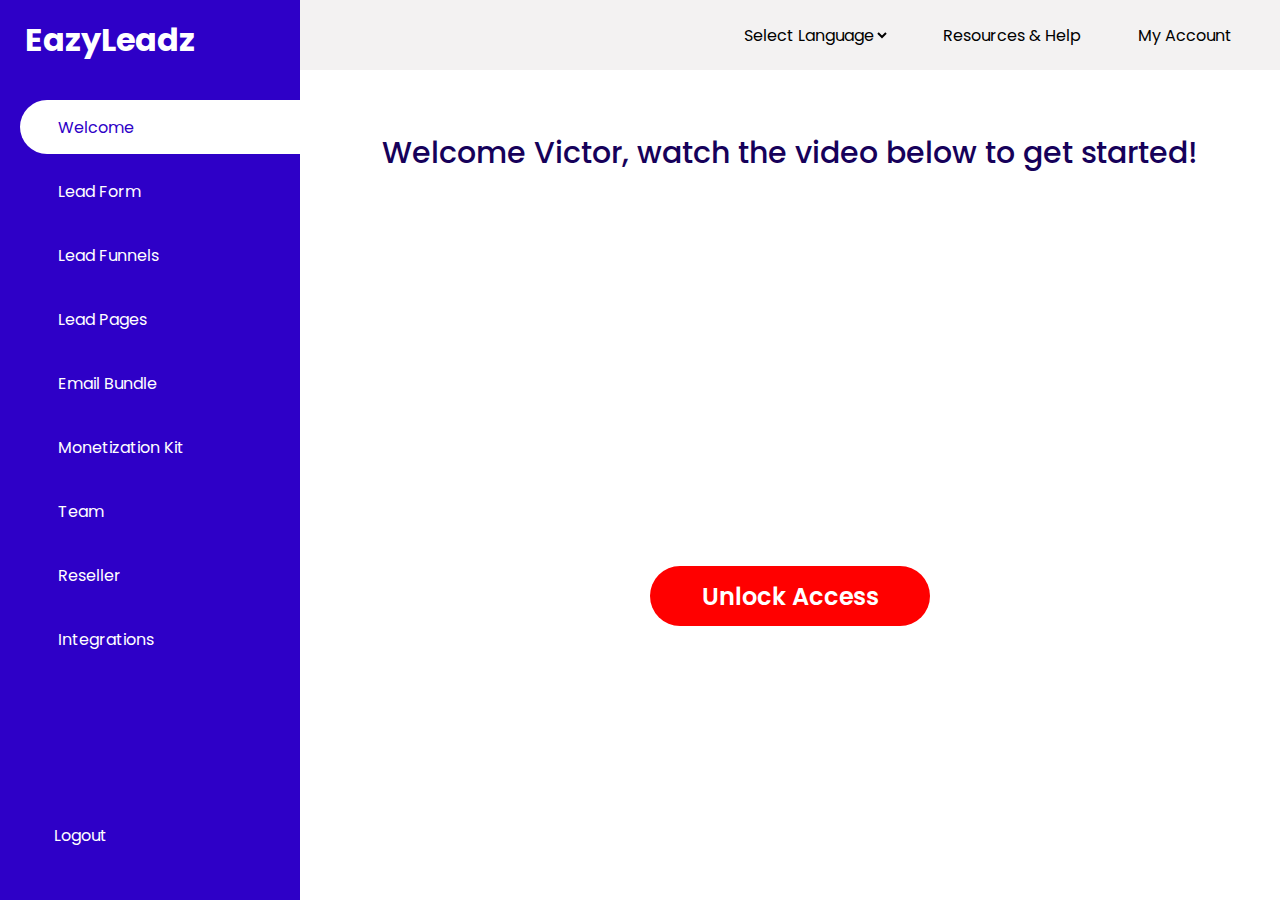
<file: dashboard.html>
<!DOCTYPE html>
<html lang="en">
<head>
    <meta charset="UTF-8">
    <meta http-equiv="X-UA-Compatible" content="IE=edge">
    <meta name="viewport" content="width=device-width, initial-scale=1.0">
    <title>Welcome</title>
    <link rel="stylesheet" href="dashboard.css">

    <link rel="preconnect" href="https://fonts.googleapis.com">
    <link rel="preconnect" href="https://fonts.gstatic.com" crossorigin>
    <link href="https://fonts.googleapis.com/css2?family=Poppins:wght@300;400;500;700;800&family=Roboto:wght@100;300;400;500;700;900&display=swap" rel="stylesheet">

    <link rel="stylesheet" href="https://cdnjs.cloudflare.com/ajax/libs/font-awesome/6.3.0/css/all.min.css" integrity="sha512-SzlrxWUlpfuzQ+pcUCosxcglQRNAq/DZjVsC0lE40xsADsfeQoEypE+enwcOiGjk/bSuGGKHEyjSoQ1zVisanQ==" crossorigin="anonymous" referrerpolicy="no-referrer" />

</head>
<body>
    
    <!-- .... HEADER .... -->
    <header class="header">
        <div class="logo"><h1>EazyLeadz</h1></div>
        
        <div class="header_right">
            <div class="lang">
                <select name="" id="">
                    <option value="">Select Language</option>
                    <option value=""> Afrikaans</option>
                    <option value="">Albanian</option>
                    <option value="">Amharic.</option>
                    <option value="">Arabic</option>
                    <option value="">Armenian.</option>
                    <option value="">Assamese</option>
                </select>
            </div>
            <div class="help_dropdown">Resources & Help <i class="fa-solid fa-chevron-down"></i></div>

            <!-- .... RESOURSE & HELP DROPDOWN ..... -->
            <div class="help_dropdown_container">
                <a href=""><i class="fa-solid fa-video"></i> &nbsp;&nbsp;Training</a>
                
                <a href=""><i class="fa-sharp fa-solid fa-circle-question item_icon"></i>&nbsp;&nbsp;Help Articles</a>

                <a href=""><i class="fa-solid fa-comments"></i>&nbsp;&nbsp;Chat with Support</a>
                <a href=""> <i class="fa-solid fa-trophy item_icon"></i>&nbsp;&nbsp;Bonuses</a>
            </div>

            <!-- .... PROFILE .... -->
            <div class="profile_container" id="profile">
                <i class="fa-solid fa-circle-user"></i>&nbsp;
                <p class="my_account_text">My Account&nbsp;&nbsp;<i style="font-size: 12px;" class="fa-solid fa-chevron-down"></i></p>
            </div>

                    <!-- .... PROFILE DROPDOWN ..... -->
            <div class="profile-dropdown" id="profile-dropdown">
                <a href="profile.html" class="profile-dropdown-item">
                    <div class="profile-icon">
                        <i class="fa-solid fa-circle-user item_icon"></i>
                    </div>
                    <div class="profile-details">
                        <p>My Profile</p>
                    </div>
                </a>
                <a href="profile.html" class="profile-dropdown-item">
                    <div class="profile-icon">
                        <i class="fa-solid fa-lock item_icon"></i>
                    </div>
                    <div class="profile-details">
                        <p>Change Password</p>
                    </div>
                </a>

                <a href="" class="profile-dropdown-item">
                    <div class="profile-icon">
                        <i class="fa-solid fa-right-from-bracket item_icon"></i>
                    </div>
                    <div class="profile-details">
                        <p>Logout</p>
                    </div>
                </a>
            </div>
        </div>
    </header>

    <!-- ... SIDEBAR AND CONTENT ... -->
    <div class="sidebar_and_content">

        <!-- ... Sidebar ... -->
        <div class="sidebar">
            <ul>
                <li class="active_page">
                    <a href="dashboard.html">
                        <span class="icon"><i class="fa-solid fa-house"></i>&nbsp;&nbsp;</span>
                        <span class="item">Welcome</span>
                    </a>
                </li>
                <li>
                    <a href="">
                        <span class="icon"><i class="fa-solid fa-table-list"></i>&nbsp;&nbsp;</span>
                        <span class="item">Lead Form</span>
                    </a>
                </li>
                <li>
                    <a href="">
                        <span class="icon"><i class="fa-sharp fa-solid fa-filter"></i>&nbsp;&nbsp;</span>
                        <span class="item">Lead Funnels</span>
                    </a>
                </li>
                <li>
                    <a href="">
                        <span class="icon"><i class="fa-sharp fa-solid fa-file-lines"></i>&nbsp;&nbsp;</span>
                        <span class="item">Lead Pages</span>
                    </a>
                </li>

                <li>
                    <a href="">
                        <span class="icon"><i class="fa-solid fa-envelope"></i>&nbsp;&nbsp;</span>
                        <span class="item">Email Bundle</span>
                    </a>
                </li>
                
                <li>
                    <a href="">
                        <span class="icon"><i class="fa-solid fa-dollar-sign"></i>&nbsp;&nbsp;</span>
                        <span class="item">Monetization Kit</span>
                    </a>
                </li>
                <li>
                    <a href="">
                        <span class="icon"><i class="fa-solid fa-users"></i>&nbsp;&nbsp;</span>
                        <span class="item">Team</span>
                    </a>
                </li>
                <li>
                    <a href="">
                        <span class="icon"><i class="fa-solid fa-credit-card"></i>&nbsp;&nbsp;</span>
                        <span class="item">Reseller</span>
                    </a>
                </li>
                
                <li>
                    <a href="">
                        <span class="icon"><i class="fa-sharp fa-solid fa-sliders"></i>&nbsp;&nbsp;</span>
                        <span class="item">Integrations</span>
                    </a>
                </li>
            
                <li>
                    <a href="">
                        <span class="icon"><i class="fa-solid fa-arrow-right-from-bracket"></i>&nbsp;</span>
                        <span class="item">Logout</span>
                    </a>
                </li>
            </ul>
        </div>

        <!-- ... content ... -->
        <div class="content">
            <div class="welcome_msg">
                <p>Welcome <span>Victor</span>, watch the video below to get started!</p>
            </div>
            <!-- Video Container -->
            <div class="video_container">  
                <iframe src="https://www.youtube.com/embed/0BIaDVnYp2A" title="YouTube video player" frameborder="0" allow="accelerometer; autoplay; clipboard-write; encrypted-media; gyroscope; picture-in-picture" allowfullscreen></iframe>
            </div>
            <div class="unlock_access_button">
                <a href="" class="button">
                    <p>Unlock Access</p>
                </a>
            </div>
        </div>

    </div>

    <script src="dashboard.js"></script>
</body>
</html>
</file>
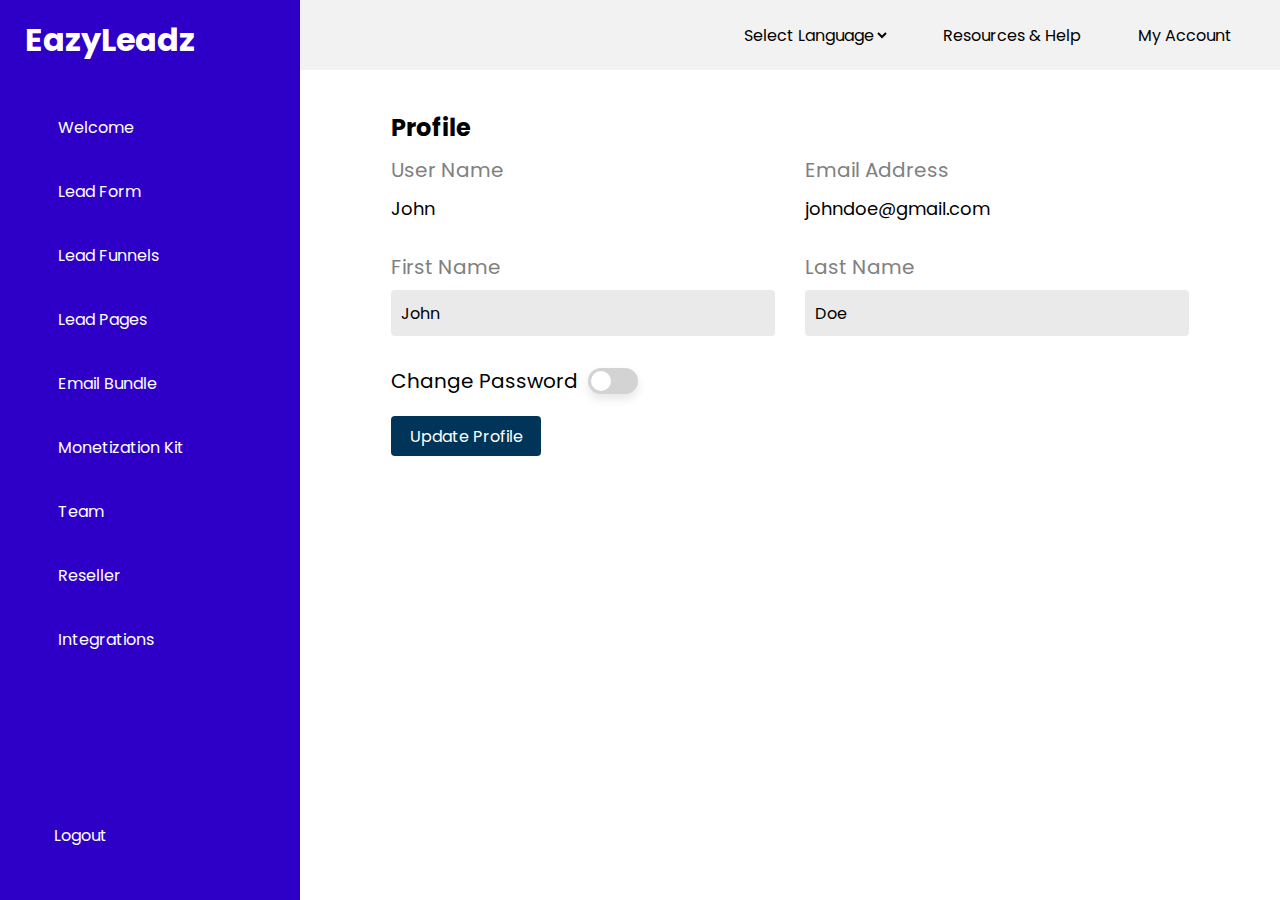
<file: profile.html>
<!DOCTYPE html>
<html lang="en">
<head>
    <meta charset="UTF-8">
    <meta http-equiv="X-UA-Compatible" content="IE=edge">
    <meta name="viewport" content="width=device-width, initial-scale=1.0">
    <title>Welcome</title>
    <link rel="stylesheet" href="dashboard.css">
    <link rel="stylesheet" href="profile.css">

    <link rel="preconnect" href="https://fonts.googleapis.com">
    <link rel="preconnect" href="https://fonts.gstatic.com" crossorigin>
    <link href="https://fonts.googleapis.com/css2?family=Poppins:wght@300;400;500;700;800&family=Roboto:wght@100;300;400;500;700;900&display=swap" rel="stylesheet">

    <link rel="stylesheet" href="https://cdnjs.cloudflare.com/ajax/libs/font-awesome/6.3.0/css/all.min.css" integrity="sha512-SzlrxWUlpfuzQ+pcUCosxcglQRNAq/DZjVsC0lE40xsADsfeQoEypE+enwcOiGjk/bSuGGKHEyjSoQ1zVisanQ==" crossorigin="anonymous" referrerpolicy="no-referrer" />

</head>
<body>
    
    <!-- .... HEADER .... -->
    <header class="header">
        <div class="logo"><h1>EazyLeadz</h1></div>
        
        <div class="header_right">
            <div class="lang">
                <select name="" id="">
                    <option value="">Select Language</option>
                    <option value=""> Afrikaans</option>
                    <option value="">Albanian</option>
                    <option value="">Amharic.</option>
                    <option value="">Arabic</option>
                    <option value="">Armenian.</option>
                    <option value="">Assamese</option>
                </select>
            </div>
            <div class="help_dropdown">Resources & Help <i class="fa-solid fa-chevron-down"></i></div>

            <!-- .... RESOURSE & HELP DROPDOWN ..... -->
            <div class="help_dropdown_container">
                <a href=""><i class="fa-solid fa-video"></i>&nbsp;&nbsp;Training</a>
                
                <a href=""><i class="fa-sharp fa-solid fa-circle-question item_icon"></i>&nbsp;&nbsp;Help Articles</a>

                <a href=""><i class="fa-solid fa-comments"></i>&nbsp;&nbsp;Chat with Support</a>
                <a href=""> <i class="fa-solid fa-trophy item_icon"></i>&nbsp;&nbsp;Bonuses</a>
            </div>

            <!-- .... PROFILE .... -->
            <div class="profile_container" id="profile">
                <i class="fa-solid fa-circle-user"></i>&nbsp;
                <p class="my_account_text">My Account&nbsp;&nbsp;<i style="font-size: 12px;" class="fa-solid fa-chevron-down"></i></p>
            </div>

                    <!-- .... PROFILE DROPDOWN ..... -->
            <div class="profile-dropdown" id="profile-dropdown">
                <a href="profile.html" class="profile-dropdown-item">
                    <div class="profile-icon">
                        <i class="fa-solid fa-circle-user item_icon"></i>
                    </div>
                    <div class="profile-details">
                        <p>My Profile</p>
                    </div>
                </a>
                <a href="profile.html" class="profile-dropdown-item">
                    <div class="profile-icon">
                        <i class="fa-solid fa-lock item_icon"></i>
                    </div>
                    <div class="profile-details">
                        <p>Change Password</p>
                    </div>
                </a>

                <a href="" class="profile-dropdown-item">
                    <div class="profile-icon">
                        <i class="fa-solid fa-right-from-bracket item_icon"></i>
                    </div>
                    <div class="profile-details">
                        <p>Logout</p>
                    </div>
                </a>
            </div>
        </div>
    </header>

    <!-- ... SIDEBAR AND CONTENT ... -->
    <div class="sidebar_and_content">

        <!-- ... Sidebar ... -->
        <div class="sidebar">
            <ul>
                <li>
                    <a href="dashboard.html">
                        <span class="icon"><i class="fa-solid fa-house"></i>&nbsp;&nbsp;</span>
                        <span class="item">Welcome</span>
                    </a>
                </li>
                <li>
                    <a href="">
                        <span class="icon"><i class="fa-solid fa-table-list"></i>&nbsp;&nbsp;</span>
                        <span class="item">Lead Form</span>
                    </a>
                </li>
                <li>
                    <a href="">
                        <span class="icon"><i class="fa-sharp fa-solid fa-filter"></i>&nbsp;&nbsp;</span>
                        <span class="item">Lead Funnels</span>
                    </a>
                </li>
                <li>
                    <a href="">
                        <span class="icon"><i class="fa-sharp fa-solid fa-file-lines"></i>&nbsp;&nbsp;</span>
                        <span class="item">Lead Pages</span>
                    </a>
                </li>

                <li>
                    <a href="">
                        <span class="icon"><i class="fa-solid fa-envelope"></i>&nbsp;&nbsp;</span>
                        <span class="item">Email Bundle</span>
                    </a>
                </li>
                
                <li>
                    <a href="">
                        <span class="icon"><i class="fa-solid fa-dollar-sign"></i>&nbsp;&nbsp;</span>
                        <span class="item">Monetization Kit</span>
                    </a>
                </li>
                <li>
                    <a href="">
                        <span class="icon"><i class="fa-solid fa-users"></i>&nbsp;&nbsp;</span>
                        <span class="item">Team</span>
                    </a>
                </li>
                <li>
                    <a href="">
                        <span class="icon"><i class="fa-solid fa-credit-card"></i>&nbsp;&nbsp;</span>
                        <span class="item">Reseller</span>
                    </a>
                </li>
                
                <li>
                    <a href="">
                        <span class="icon"><i class="fa-sharp fa-solid fa-sliders"></i>&nbsp;&nbsp;</span>
                        <span class="item">Integrations</span>
                    </a>
                </li>
            
                <li>
                    <a href="">
                        <span class="icon"><i class="fa-solid fa-arrow-right-from-bracket"></i>&nbsp;</span>
                        <span class="item">Logout</span>
                    </a>
                </li>
            </ul>
        </div>

        <!-- ... content ... -->
        <div class="content">
            <div class="profile_page_content_container">
                <h2>Profile</h2>
                <form action="">
                    <div class="profle_image">
                        <i class="fa-solid fa-circle-user"></i>
                    </div>

                    <div class="user_profile_details">
                        <div class="username_container">
                            <p class="username_heading">User Name</p>
                            <p class="username">John</p>
                            <div class="user_firstname_input">
                                <p>First Name</p>
                                <input type="text" value="John">
                            </div>
                        </div>
                        
                        <div class="user_email_container">
                            <p class="user_email_heading">Email Address</p>
                            <p class="user_email">johndoe@gmail.com</p>
                            <div class="user_lastname_input">
                                <p>Last Name</p>
                                <input type="text" value="Doe">
                            </div>
                        </div>
                    </div>


                    <div class="change_password_section">
                        <div class="change_password_heading">
                            <p>Change Password</p>
                            <div id="toggle_button" class="toggle_button">
                                <div class="slider"></div>
                            </div>
                        </div>

                        <div class="change_password_container" id="change_password_container">
                            <div class="new_password">
                                <p>New Password</p>
                                <input type="password" name="">
                            </div>
                            <div class="confirm_password">
                                <p>Confirm Password</p>
                                <input type="password" name="">
                            </div>
                        </div>
                    </div>

                    <div class="update_profile_btn">
                        <input type="submit" value="Update Profile">
                    </div>
                </form>
           </div> 
        </div>

    </div>

    <script src="dashboard.js"></script>
    <script src="profile.js"></script>
</body>
</html>
</file>
<file: dashboard.css>
*{
    margin: 0;
    padding: 0;
    box-sizing: border-box;
    font-family: 'Poppins', sans-serif;
}


.header{
    height: 70px;
    width: 100vw;
    position: fixed;

    display: flex;
    align-items: center;
    justify-content: space-between;
    background-color: rgb(243, 242, 242);
}

.header .logo{
    background-color: #2e00c7;
    height: 70px;
    width: 300px;
    padding-left: 25px;
    padding-top: 16px;
}

.header .logo h1{
    color: white;
}

.header_right{
    height: 70px;
    width: 540px;
    display: flex;
    align-items: center;
    justify-content: space-between;
}

.header_right .lang select{
    outline: none;
    border:  none;
    background-color: rgb(243, 242, 242);
    font-size: 16px;
    cursor: pointer;
}
.header_right .lang select:hover{
    color: #2e00c7;
}

.header_right .help_dropdown{
    cursor: pointer;
}
.header_right .help_dropdown:hover{
    color: #2e00c7;
}



.header .profile_container{
    display: flex;
    align-items: center;
    padding-right: 40px;
    cursor: pointer;
}
.header .profile_container:hover{
    color: #2e00c7;
}

.header .profile_container .fa-circle-user{
    font-size: 18px;
}

.header .profile_container .my_account_text{
    display: flex;
    align-items: center;
}


/* ...Profile Dropdown ... */
.profile-dropdown{
    position: absolute;
    right: 35px;
    top: 50px;
    width: 300px;
    border-radius: 10px;
    padding-top: 30px;
    padding-left: 30px;
    padding-bottom: 10px;
    background-color: white;
    box-shadow: 0 5px 10px rgba(0, 0, 0, 0.2);
    transition: all 0.4s ease-in-out;
    opacity: 0;
    pointer-events: none;
}

.profile-dropdown .profile-dropdown-item{
    display: flex;
    align-items: center;
    margin-bottom: 25px;
    text-decoration: none;
    color: black;
    font-size: 14px;

}
.profile-dropdown .profile-dropdown-item:hover{
    color: #2e00c7;
}




.profile-dropdown .profile-dropdown-item .profile-icon .item_icon{
    font-size: 14px;
    margin-right: 10px;
}

.profile-dropdown .profile-dropdown-item .profile-details p{
    margin-top: 0;
}

.profile-dropdown.show{
   top: 80px;
   opacity: 1;
   pointer-events: visible;  
}


.help_dropdown i{
    font-size: 12px;
    font-weight:bolder;
}

/* ... HELP DROPDOWN ... */
.help_dropdown_container{
    position: absolute;
    right: 186px;
    top: 50px;
    width: 300px;
    border-radius: 10px;
    padding: 15px 25px 15px 30px;
    background-color: white;
    box-shadow: 0 5px 10px rgba(0, 0, 0, 0.2);
    transition: all 0.4s ease-in-out;
    opacity: 0;
    pointer-events: none;

    display: flex;
    flex-direction: column;
}

.help_dropdown_container a{
    text-decoration: none;
    color: black;
    height: 50px;
    display: flex;
    align-items: center;
    font-size: 14px;
}

.help_dropdown_container a:hover{
    color: #2e00c7;
}

.help_dropdown_container a i{
    font-size: 14px;
}

.help_dropdown_container.show{
    top: 80px;
    opacity: 1;
    pointer-events: visible; 
}









/* ... SIDEBAR AND CONTENT ... */

.sidebar_and_content{
    display: flex;
}

.sidebar_and_content .sidebar{
    top: 70px;
    left: 0;
    position: fixed;
    width: 300px;
    height: 100vh;
    background-color: #2e00c7;
    padding-top: 30px;
    border-left: 20px solid #2e00c7;
}

.sidebar ul{

}

.sidebar ul li{
    list-style-type: none;
    height: 54px;
    margin-bottom: 10px;
    padding-left: 30px;
    display: flex;
    align-items: center;
}

.sidebar ul li:hover{
    background-color: #fff;
    border-radius: 30px 0 0 30px;
    color: #2e00c7;
}

 
.sidebar ul li.active_page, .sidebar ul li.active_page a{
    background-color: #fff;
    border-radius: 30px 0 0 30px;
    color: #2e00c7;
}

.sidebar ul li:nth-child(10){
    position: absolute;
    top: 82%;
    width: 100%;
}

.sidebar ul li a{
    text-decoration: none;
    color: #fff;
    width: 100%;
    height: 100%;
    display: flex;
    align-items: center;
}

.sidebar ul li:hover a{
    color: #2e00c7;
}





.sidebar_and_content .content{
    display: flex;
    flex-direction: column;
    align-items: center;
    justify-content: center;
    margin-top: 130px;
    margin-left: 300px;
    width: 100vw;
    padding: 0 30px;
}


.content .video_container{
    width: 800px;
    height: 400px;
    display: flex;
    justify-content: center;
    align-items: center;
}

.content .video_container iframe{
    width: 100%;
    height: 100%;
}

.content .welcome_msg{
    margin-bottom: 20px;
}

.content .welcome_msg p{
    font-size: 32px;
    color: #16015a;
    font-weight: 500;
}


/* ... Unlock Access Button ..... */
.unlock_access_button{
    margin-top: 20px;
    display: flex;
    align-items: center;
}

.unlock_access_button .button{
    background-color: red;
    border: none;
    width: 280px;
    height: 60px;
    border-radius: 30px;
    color: white;
    font-size: 24px;
    font-weight: 600;
    transition: all 0.4s ease-in-out;
    cursor: pointer;
    text-decoration:none;
    display: flex;
    align-items: center;
    justify-content: center;
}


.unlock_access_button .button p{
    transition: all 0.4s ease-in-out;
}

.unlock_access_button .button p:hover{
    margin-left: 12px;
}






/* ...... MEDIA QUERIES ...... */
@media screen and (max-width:1330px) {
    
    .content .video_container{
        width: 700px;
        height: 350px;
        
    }
    
    
    
    .content .welcome_msg{
        
    }
    
    
    .content .welcome_msg p{
        font-size: 30px;
    }
    
    
    }
    
    
    @media screen and (max-width:1199px) {
        
        .content .video_container{
            width: 600px;
            height: 350px;
            padding: 15px;
            border-radius: 10px;
        }
        
        
        
        .content .welcome_msg{
            margin-bottom: 10px;
        }
        
        
        .content .welcome_msg p{
            font-size: 24px;
        }
        
        
        
    }
    
    
    
    
    /* ..... Mobile Responsiveness ...... */
    
    @media screen and (max-width: 999px){
         
        .content .video_container{
            width: 600px;
            height: 350px;
            padding: 15px;
        }
        
        
        
        .content .welcome_msg{

    
        }
        
        
        .content .welcome_msg p{
            font-size: 24px;
            margin-left: 0;
        }
    
    }
    
    
    
    
    @media screen and (max-width: 788px){
    
         
        .content .video_container{
            width: 500px;
            height: 300px;
            background-color: #003559;
            border-radius: 10px;
            padding: 10px;  
        }
        
        
        
        .content .welcome_msg{
            margin-left: 0px;
            margin-bottom: 20px;
    
        }
        
        
        .content .welcome_msg p{
            font-size: 20px;
        }
    
            
        .unlock_access_button .button{
            width: 200px;
            height: 50px;
            border-radius: 25px;
            font-size: 18px;
        }
    
    
    }
    
    
    @media screen and (max-width:600px) {
        
          
        .content .video_container{
            width: 420px;
            height: 220px;
            background-color: #003559;
            border-radius: 5px;
            padding: 5px;  
            margin-top: -180px;
        }
    
        
        
        .content .welcome_msg p{
            font-size: 16px;
            margin-top: -190px;
        }
    
            
        .unlock_access_button .button{
            width: 168px;
            height: 44px;
            border-radius: 25px;
            font-size: 15px;
        }
    
    
    }
    
    
    
    @media screen and (max-width:440px) {
    
        .content .video_container{
            width: 300px;
            height: 140px;
            background-color: #003559;
            border-radius: 6px;
            padding: 4px; 
            margin-top: -140px; 
        }
    
        
            
        .unlock_access_button .button{
            width: 160px;
            height: 40px;
            border-radius: 25px;
            font-size: 14px;
        }
    
        .content .welcome_msg p{
            font-size: 16px;
            width: 300px;
            margin-top: -170px;
        }
    
    }
</file>
<file: profile.css>
/* .... PROFILE PAGE STYLING .... */

.sidebar_and_content .content{
   margin-top: 110px;
}



.content .profile_page_content_container form{
    margin-top: 10px;
}


.content .profile_page_content_container .profle_image{
    color: rgb(196, 194, 194);
    font-size: 100px;
    margin-bottom: 10px;
}


.user_profile_details{
    display: flex;
    align-items: center;
    column-gap: 30px;
}

.user_profile_details .username_container .username_heading{
    font-size: 20px;
    color: gray;
    margin-bottom: 10px;
}

.user_profile_details .username_container .username{
    font-size: 18px;
}



.user_profile_details .username_container .user_firstname_input{
    margin-top: 30px;
}

.user_profile_details .username_container .user_firstname_input p{
    color: grey;
    font-size: 20px;
    margin-bottom: 8px;
}
.user_profile_details .username_container .user_firstname_input input{
    border: none;
    outline: none;
    width: 30vw;
    height: 46px;
    background-color: rgb(235, 234, 234);
    border-radius: 4px; 
    padding-left: 10px;
    font-size: 16px;
}


.user_profile_details .user_email_container .user_email_heading{
    font-size: 20px;
    color: gray;
    margin-bottom: 10px;
}

.user_profile_details .user_email_container .user_email{
    font-size: 18px;
}


.user_profile_details .user_email_container .user_lastname_input{
    margin-top: 30px;
}

.user_profile_details .user_email_container .user_lastname_input p{
    color: grey;
    font-size: 20px;
    margin-bottom: 8px;
}
.user_profile_details .user_email_container .user_lastname_input input{
    border: none;
    outline: none;
    width: 30vw;
    height: 46px;
    background-color: rgb(235, 234, 234);
    border-radius: 4px; 
    padding-left: 10px;
    font-size: 16px;
}


/* ..... CHANGE PASSWORD SECTION ...... */
.change_password_section{
    margin-top: 30px;
}

.change_password_section .change_password_heading{
    display: flex;
    align-items: center;
}

.change_password_section .change_password_heading p{
    font-size: 20px;
    margin-right: 10px;
}


.change_password_section .toggle_button{
    width: 50px;
    height: 26px;
    border-radius: 13px;
    background-color: rgb(211, 211, 211);
    position: relative;
    cursor: pointer;
    transition: all 0.3s ease;
    box-shadow:  0 5px 10px rgba( 0, 0, 0, 0.1);
}

.change_password_section .toggle_button .slider{
    height: 20px;
    width: 20px;
    position: absolute;
    top: 3px;
    left: 3px;
    border-radius: 50%;
    background-color: white;
    transition: all 0.3s ease;
}

.toggle_button.active{
    background-color: rgb(3, 3, 177);
}

.toggle_button.active .slider{
    left: 27px;
}

/* ... CHANGE PASSWORD CONTAINER ... */
.change_password_container{
    margin-top: 30px;
    align-items: center;
    column-gap: 30px;
    display: none;
}


.change_password_container .new_password p{
    font-size: 20px;
    color: gray;
    margin-bottom: 10px;
}
.change_password_container .new_password input{
    border: none;
    outline: none;
    width: 30vw;
    height: 46px;
    background-color: rgb(235, 234, 234);
    border-radius: 4px; 
    padding-left: 10px;
    font-size: 16px;
}

.change_password_container .confirm_password p{
    font-size: 20px;
    color: gray;
    margin-bottom: 10px;
}
.change_password_container .confirm_password input{
    border: none;
    outline: none;
    width: 30vw;
    height: 46px;
    background-color: rgb(235, 234, 234);
    border-radius: 4px; 
    padding-left: 10px;
    font-size: 16px;
}

.update_profile_btn{
    margin-top: 20px;
}

.update_profile_btn input{
    width: 150px;
    height: 40px;
    border: none;
    border-radius: 4px;
    background-color: #003559;
    color: white;
    font-size: 16px;
    cursor: pointer;
    transition: all 0.25s;
}

.update_profile_btn input:hover{
    background-color: #02273f;
}




/* ... MEDIA QUERIES ... */
@media screen and (max-width:1130px) {
        
    .user_profile_details .username_container .user_firstname_input input{
        width: 22vw;
        height: 46px;
        background-color: rgb(235, 234, 234);
        border-radius: 4px; 
        padding-left: 10px;
        font-size: 16px;
    }

        
    .user_profile_details .user_email_container .user_lastname_input input{
        width: 22vw;
        height: 46px;
        font-size: 16px;
    }


        
    .change_password_container .new_password input{
        width: 22vw;
        height: 46px;
        font-size: 16px;
    }


            
    .change_password_container .confirm_password input{
        width: 22vw;
        height: 46px;
        font-size: 16px;
    }



}

@media screen and (max-width:808px) {


        

    .user_profile_details{
        display: flex;
        align-items: center;
        column-gap: 30px;
    }

         
    .user_profile_details .username_container .user_firstname_input input{
        width: 35vw;
    }

        
    .user_profile_details .user_email_container .user_lastname_input input{
        width: 35vw;
    }


        
    .change_password_container .new_password input{
        width: 35vw;
    }


            
    .change_password_container .confirm_password input{
        width: 35vw;
    }
}




@media screen and (max-width:430px) {
           
    /* .....Content Section..... */
    .content_container{
        margin-top: 70px;
        margin-left: 0px;
        width: 100vw;
        padding: 18px 18px;
    }
        
        
    .user_profile_details{
        column-gap: 0px;
    }

    .user_profile_details .username_container{
        margin-right: 50px;
    }
            
    .user_profile_details .username_container .username_heading{
        font-size: 18px;
    }

    .user_profile_details .username_container .username{
        font-size: 16px;
    }


    .user_profile_details .username_container .user_firstname_input p{
        color: grey;
        font-size: 18px;
        margin-bottom: 8px;
    }
    .user_profile_details .username_container .user_firstname_input input{
        height: 30px;
        font-size: 14px;
        width: 30vw;
    }


    .user_profile_details .user_email_container .user_email_heading{
        font-size: 18px;
    }

    .user_profile_details .user_email_container .user_email{
        font-size: 16px;
    }


    .user_profile_details .user_email_container .user_lastname_input p{
        font-size: 18px;
    }

    .user_profile_details .user_email_container .user_lastname_input input{
        height: 30px;
        font-size: 14px;
        width: 30vw;
    }


    /* ..... CHANGE PASSWORD SECTION ...... */


    .change_password_container{
        column-gap: 0px;
    }
    

    .change_password_section .change_password_heading p{
        font-size: 18px;
        margin-right: 10px;
    }

    .change_password_container .new_password{
        margin-right: 50px;
    }

    .change_password_section .toggle_button{
        width: 30px;
        height: 18px;
        border-radius: 10px;
    }

    .change_password_section .toggle_button .slider{
        height: 14px;
        width: 14px;
        position: absolute;
        top: 2px;
        left: 2px;
    }

    .toggle_button.active .slider{
        left: 14px;
    }

    /* ... CHANGE PASSWORD CONTAINER ... */


    .change_password_container .new_password p{
        font-size: 18px;
    }
    .change_password_container .new_password input{
        height: 30px;
        font-size: 14px;
        width: 30vw;
    }

    .change_password_container .confirm_password p{
        font-size: 18px;
    }
    .change_password_container .confirm_password input{
        height: 30px;
        font-size: 14px;
        width: 30vw;
    }

    .update_profile_btn input{
        width: 120px;
        height: 36px;
        font-size: 14px;
    }
}
</file>
